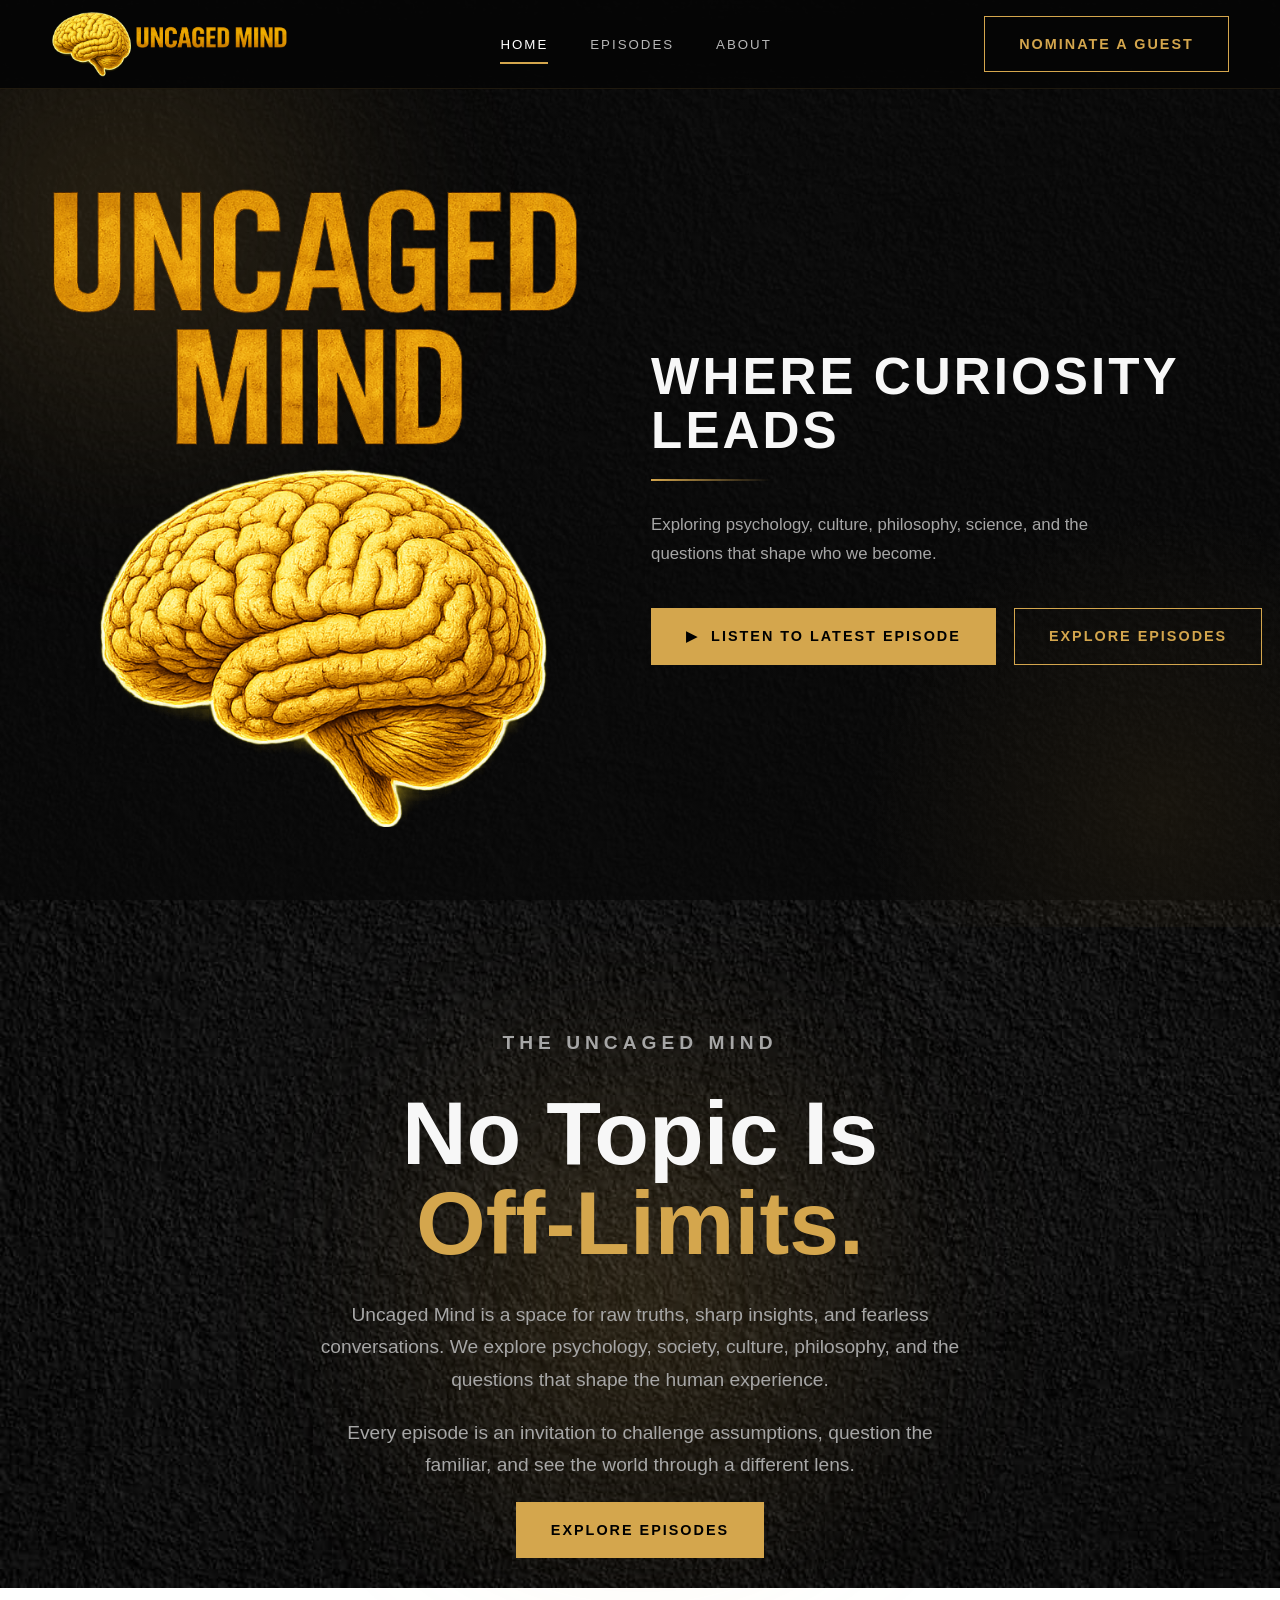
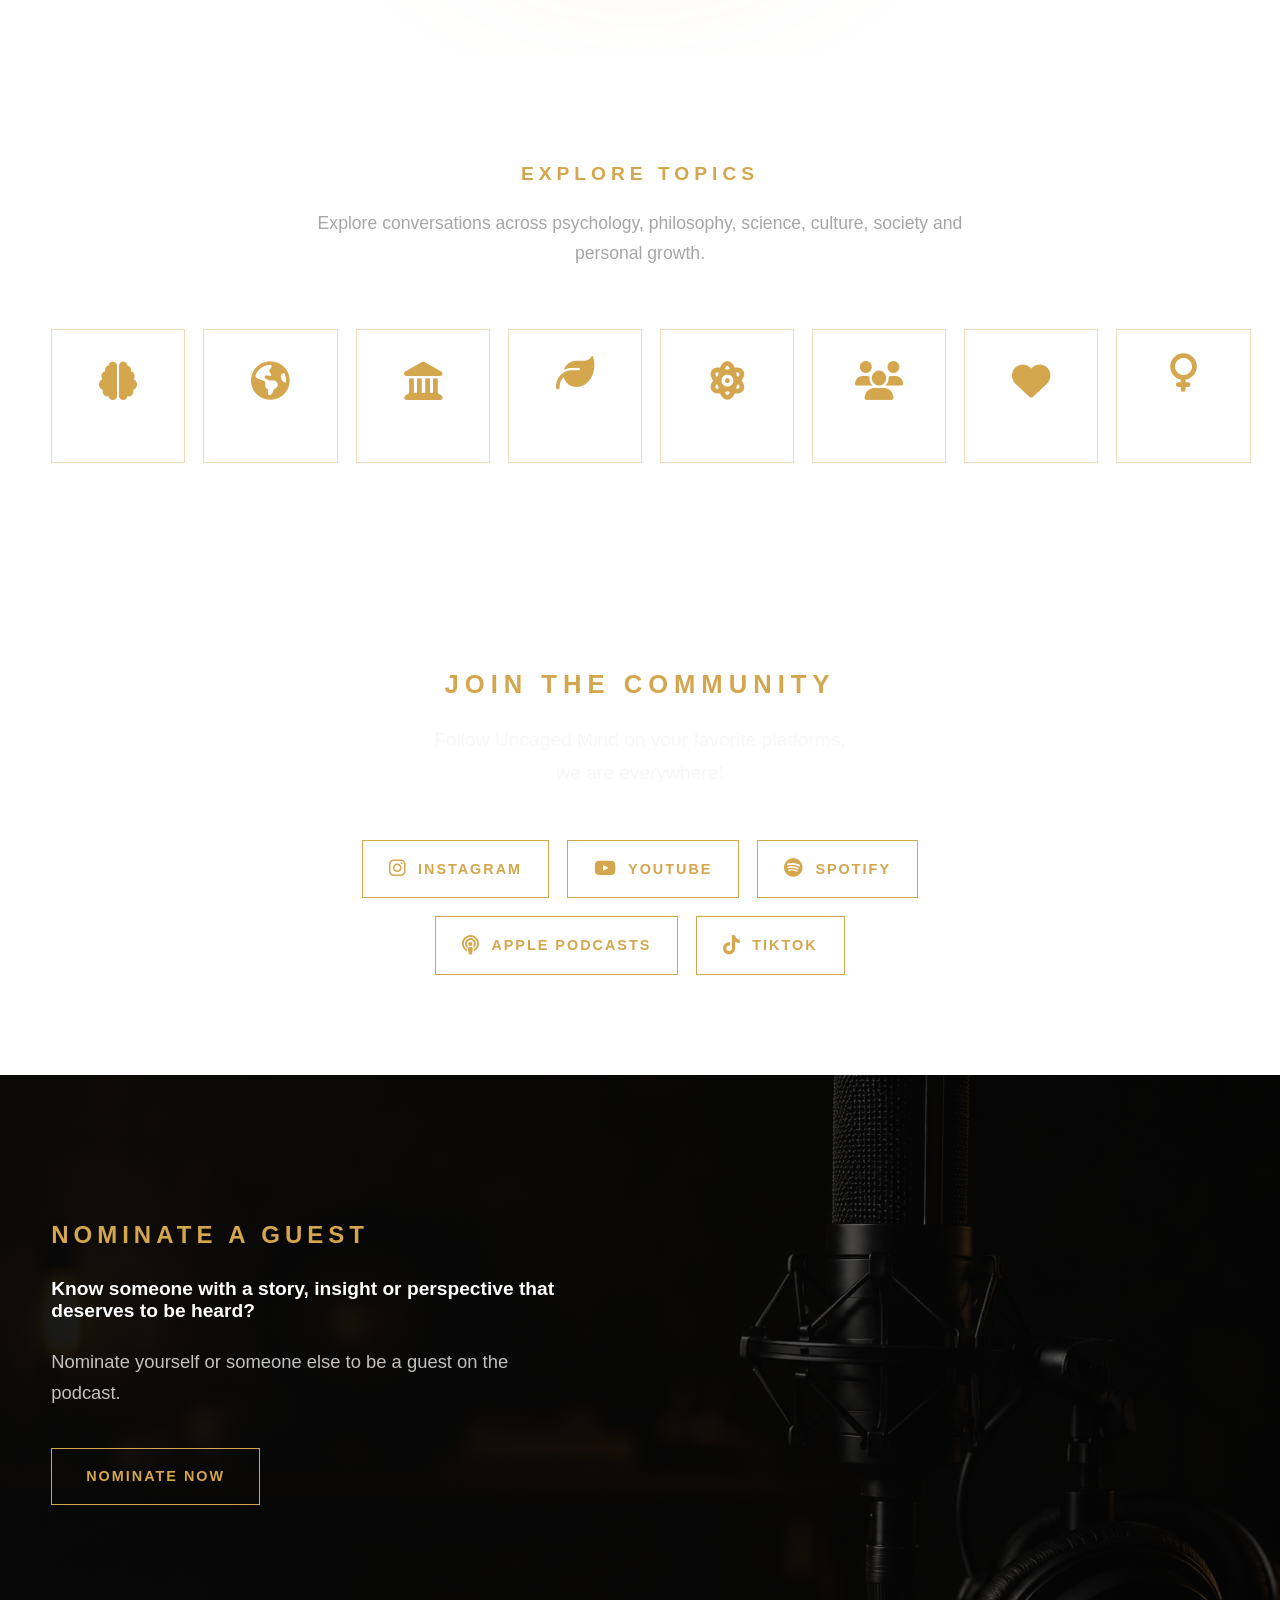
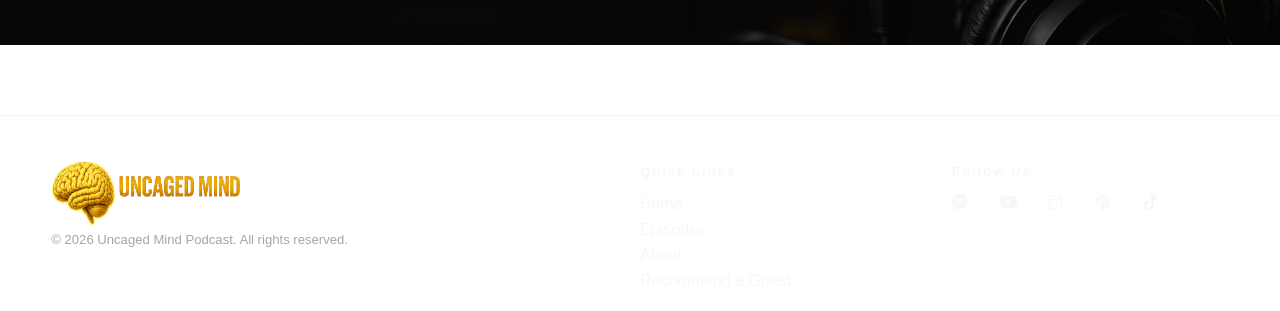
<file: index.html>
<!DOCTYPE html>
<html lang="en">

<head>

    <meta charset="UTF-8">
    <meta name="viewport" content="width=device-width, initial-scale=1.0">

    <title>Uncaged Mind Podcast</title>

    <meta name="description" content="Uncaged Mind Podcast - Conversations that challenge how you think.">


    <link rel="preconnect" href="https://fonts.googleapis.com">

    <link rel="preconnect" href="https://fonts.gstatic.com" crossorigin>

    <link rel="stylesheet" href="https://cdnjs.cloudflare.com/ajax/libs/font-awesome/6.7.2/css/all.min.css">

    <link rel="stylesheet" href="https://cdnjs.cloudflare.com/ajax/libs/font-awesome/6.7.2/css/all.min.css">


    <link rel="stylesheet" href="css/variables.css">

    <link rel="stylesheet" href="css/styles.css">

    <link rel="stylesheet" href="css/animations.css">


</head>



<body>




    <div id="navbar"></div>



    <main>



        <section class="hero" id="home">


            <div class="hero-glow glow-one"></div>

            <div class="hero-glow glow-two"></div>



            <div class="container hero-content">


                <div class="hero-left">

                    <div class="hero-logo">
                        <img src="images/brand-logo.png" alt="Uncaged Mind">
                    </div>

                </div>

                <div class="hero-right">

                    <h1 class="hero-title">
                        WHERE CURIOSITY LEADS
                    </h1>

                    <div class="hero-line"></div>

                    <p class="hero-description">
                        Exploring psychology, culture, philosophy, science, and the questions that shape who we become.
                    </p>

                    <div class="hero-buttons">

                        <a id="latest-episode-button" href="https://www.youtube.com/@UncagedMindpodcast" target="_blank"
                            class="primary-btn">
                            ▶&nbsp;&nbsp;LISTEN TO LATEST EPISODE
                        </a>

                        <a href="episodes.html" class="secondary-btn">
                            EXPLORE EPISODES
                        </a>

                    </div>


                </div>

            </div>




        </section>







        <!-- WHY UNCAGED SECTION -->


        <section class="why-uncaged">


            <div class="why-glow"></div>



            <div class="container why-content">


                <p class="section-label">

                    THE UNCAGED MIND

                </p>




                <h2>

                    No Topic Is

                    <span>

                        Off-Limits.

                    </span>

                </h2>





                <p>

                    Uncaged Mind is a space for raw truths,
                    sharp insights, and fearless conversations.
                    We explore psychology, society, culture,
                    philosophy, and the questions that shape
                    the human experience.

                </p>




                <p>

                    Every episode is an invitation to challenge
                    assumptions, question the familiar, and
                    see the world through a different lens.

                </p>




                <a href="#episodes" class="primary-btn">

                    Explore Episodes

                </a>



            </div>


        </section>

        <!-- TOPICS SECTION -->


        <section class="topics">

            <div class="container">

                <div class="section-header center">

                    <p class="section-label">EXPLORE TOPICS</p>

                    <p class="section-subtitle">
                        Explore conversations across psychology, philosophy, science,
                        culture, society and personal growth.
                    </p>

                </div>

                <div class="topics-grid">

                    <a class="topic-card">
                        <i class="fa-solid fa-brain"></i>
                        <span>Psychology</span>
                    </a>

                    <a class="topic-card">
                        <i class="fa-solid fa-earth-americas"></i>
                        <span>Culture</span>
                    </a>

                    <a class="topic-card">
                        <i class="fa-solid fa-landmark"></i>
                        <span>Philosophy</span>
                    </a>

                    <a class="topic-card">
                        <i class="fa-solid fa-leaf"></i>
                        <span>Personal Growth</span>
                    </a>

                    <a class="topic-card">
                        <i class="fa-solid fa-atom"></i>
                        <span>Science</span>
                    </a>

                    <a class="topic-card">
                        <i class="fa-solid fa-users"></i>
                        <span>Society</span>
                    </a>

                    <a class="topic-card">
                        <i class="fa-regular fa-heart"></i>
                        <span>Relationships</span>
                    </a>

                    <a class="topic-card">
                        <i class="fa-solid fa-venus"></i>
                        <span>Women's Health</span>
                    </a>

                </div>

            </div>

        </section>





        <!-- JOIN THE COMMUNITY -->

        <section class="social-section" id="contact">

            <div class="container social-content">

                <p class="section-label">
                    JOIN THE COMMUNITY
                </p>

                <h2 class="social-title">
                    Follow Uncaged Mind on your favorite platforms,<br>
                    we are everywhere!
                </h2>

                <div class="social-buttons">

                    <a href="https://www.instagram.com/uncagedmind_podcast" class="secondary-btn">
                        <i class="fa-brands fa-instagram"></i>
                        INSTAGRAM
                    </a>

                    <a href="https://www.youtube.com/@UncagedMindpodcast" class="secondary-btn">
                        <i class="fa-brands fa-youtube"></i>
                        YOUTUBE
                    </a>

                    <a href="https://open.spotify.com/show/0E2l7WgDjmSspjHHSv8vPl" class="secondary-btn">
                        <i class="fa-brands fa-spotify"></i>
                        SPOTIFY
                    </a>

                    <a href="#" class="secondary-btn">
                        <i class="fa-solid fa-podcast"></i>
                        APPLE PODCASTS
                    </a>

                    <a href="#" class="secondary-btn">
                        <i class="fa-brands fa-tiktok"></i>
                        TIKTOK
                    </a>

                </div>

            </div>

        </section>


        <!-- NOMINATE A GUEST -->

        <section class="nominate-section">

            <div class="container nominate-grid">

                <div class="nominate-content">

                    <p class="section-label">
                        NOMINATE A GUEST
                    </p>

                    <h2 class="nominate-title">
                        Know someone with a story, insight or perspective that deserves to be heard?
                    </h2>

                    <p class="nominate-description">
                        Nominate yourself or someone else to be a guest on the podcast.
                    </p>

                    <a href="recommend.html" class="secondary-btn">
                        NOMINATE NOW
                    </a>

                </div>



            </div>

        </section>

    </main>





    <div id="footer"></div>





    <script src="js/youtube.js"></script>
    <script src="js/components.js"></script>
    <script src="js/app.js"></script>


</body>

</html>
</file>
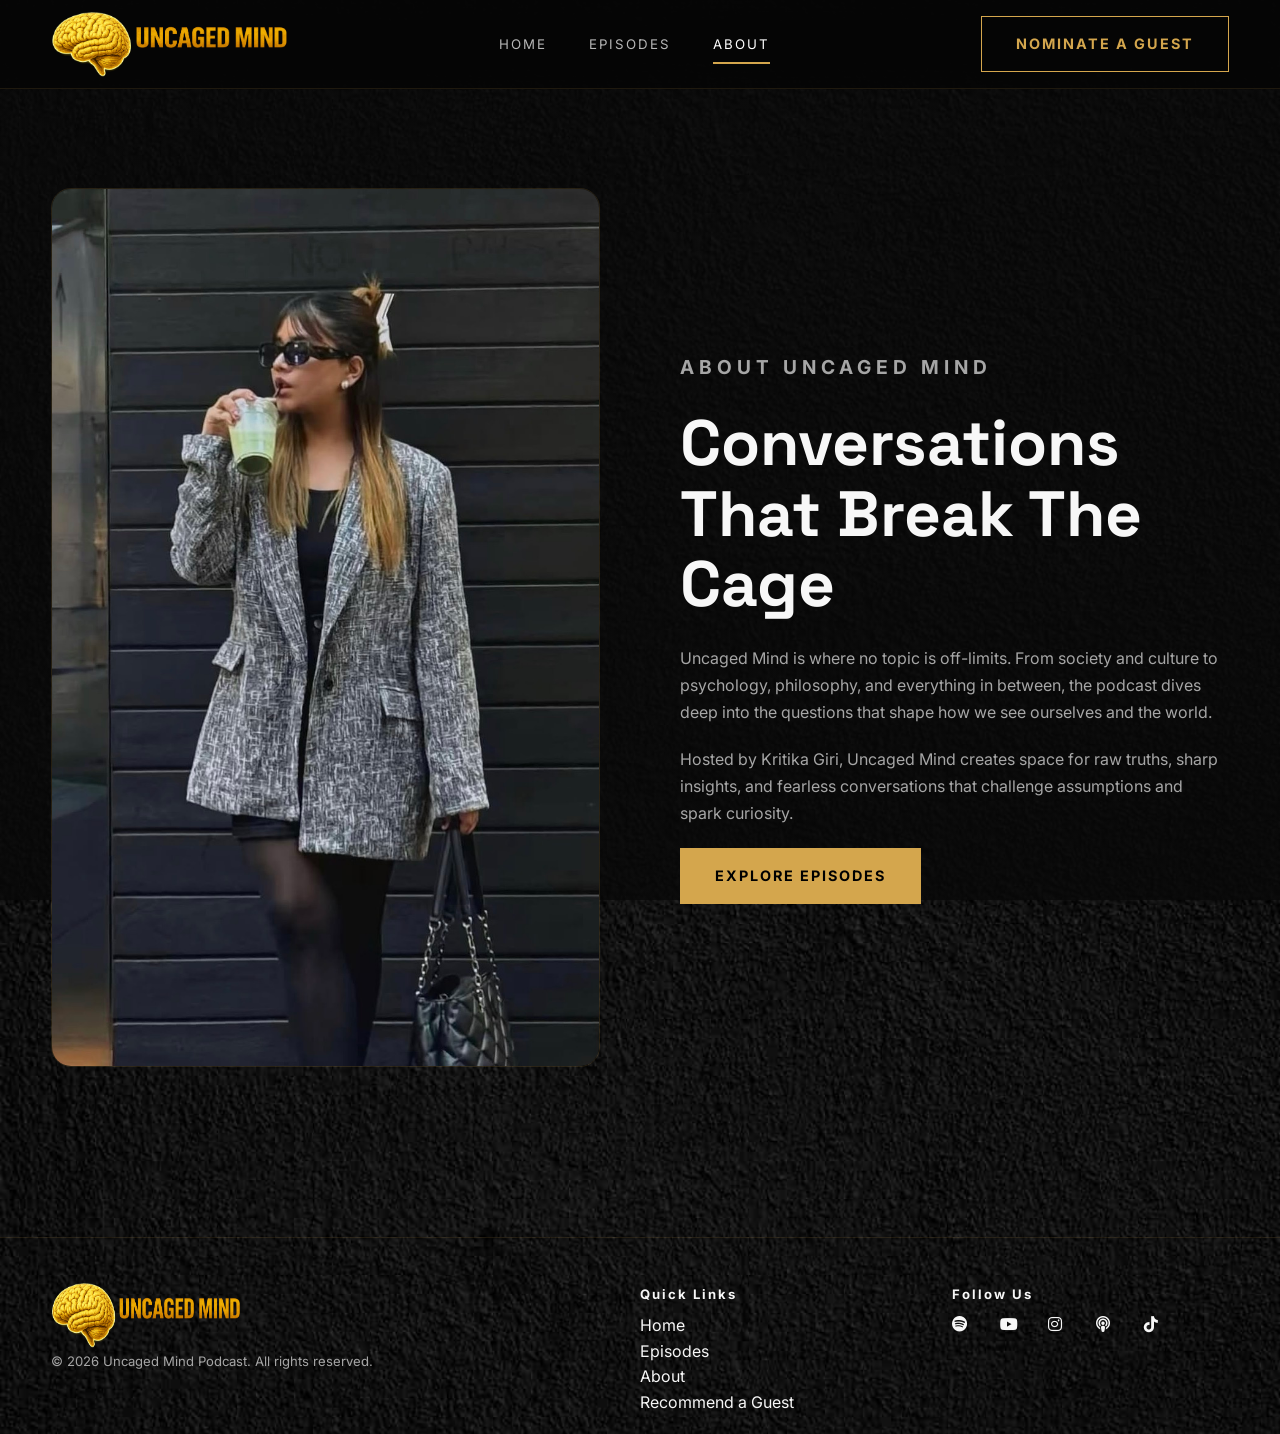
<file: about.html>
<!DOCTYPE html>
<html lang="en">

<head>

    <meta charset="UTF-8">
    <meta name="viewport" content="width=device-width, initial-scale=1.0">

    <title>About | Uncaged Mind Podcast</title>

    <meta name="description" content="Learn about Uncaged Mind Podcast and the conversations behind it.">


    <link rel="preconnect" href="https://fonts.googleapis.com">

    <link rel="preconnect" href="https://fonts.gstatic.com" crossorigin>
    <link rel="stylesheet" href="https://cdnjs.cloudflare.com/ajax/libs/font-awesome/6.7.2/css/all.min.css">

    <link
        href="https://fonts.googleapis.com/css2?family=Inter:wght@300;400;500;600;700&family=Space+Grotesk:wght@400;500;600;700&display=swap"
        rel="stylesheet">


    <link rel="stylesheet" href="css/variables.css">

    <link rel="stylesheet" href="css/styles.css">

    <link rel="stylesheet" href="css/animations.css">


</head>



<body>



    <div id="navbar"></div>






    <main>



        <section class="about">


            <div class="container about-grid">



                <div class="about-image">


                    <img src="images/kritika.jpg" alt="Kritika Giri - Host of Uncaged Mind Podcast">


                </div>





                <div class="about-content">


                    <p class="section-label">

                        ABOUT UNCAGED MIND

                    </p>



                    <h2>

                        Conversations That
                        Break The Cage

                    </h2>




                    <p>

                        Uncaged Mind is where no topic is off-limits.
                        From society and culture to psychology,
                        philosophy, and everything in between,
                        the podcast dives deep into the questions
                        that shape how we see ourselves and the world.

                    </p>



                    <p>

                        Hosted by Kritika Giri, Uncaged Mind creates
                        space for raw truths, sharp insights,
                        and fearless conversations that challenge
                        assumptions and spark curiosity.

                    </p>


                    <a href="episodes.html" class="primary-btn">

                        Explore Episodes

                    </a>



                </div>



            </div>


        </section>



    </main>







    <div id="footer"></div>





    <script src="js/components.js"></script>
    <script src="js/app.js"></script>


</body>

</html>
</file>
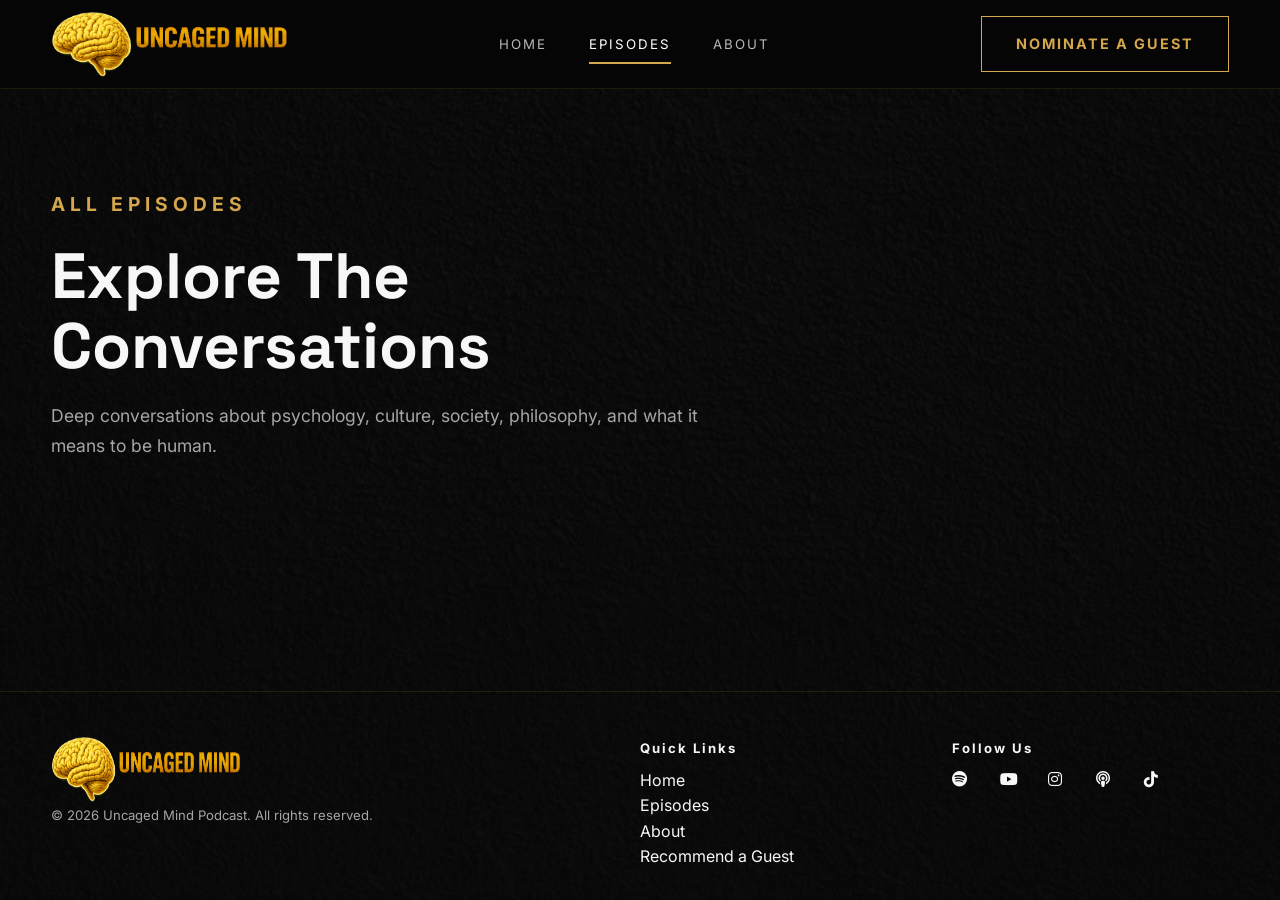
<file: episodes.html>
<!DOCTYPE html>
<html lang="en">

<head>

    <meta charset="UTF-8">
    <meta name="viewport" content="width=device-width, initial-scale=1.0">

    <title>Episodes | Uncaged Mind Podcast</title>

    <meta name="description" content="Explore all episodes of Uncaged Mind Podcast.">


    <link rel="preconnect" href="https://fonts.googleapis.com">

    <link rel="preconnect" href="https://fonts.gstatic.com" crossorigin>


    <link rel="stylesheet" href="https://cdnjs.cloudflare.com/ajax/libs/font-awesome/6.7.2/css/all.min.css">
    <link
        href="https://fonts.googleapis.com/css2?family=Inter:wght@300;400;500;600;700&family=Space+Grotesk:wght@400;500;600;700&display=swap"
        rel="stylesheet">


    <link rel="stylesheet" href="css/variables.css">

    <link rel="stylesheet" href="css/styles.css">

    <link rel="stylesheet" href="css/animations.css">


</head>


<body>


    <div id="navbar"></div>





    <main>


        <section class="episodes">


            <div class="container">


                <div class="section-header">


                    <p class="section-label">

                        ALL EPISODES

                    </p>


                    <h2>

                        Explore The Conversations

                    </h2>


                    <p>

                        Deep conversations about psychology,
                        culture, society, philosophy,
                        and what it means to be human.

                    </p>


                </div>



                <div class="episode-grid" id="episode-container">


                </div>


            </div>


        </section>



    </main>





    <div id="footer"></div>





    <script src="js/youtube.js"></script>
    <script src="js/components.js"></script>
    <script src="js/app.js"></script>


</body>

</html>
</file>
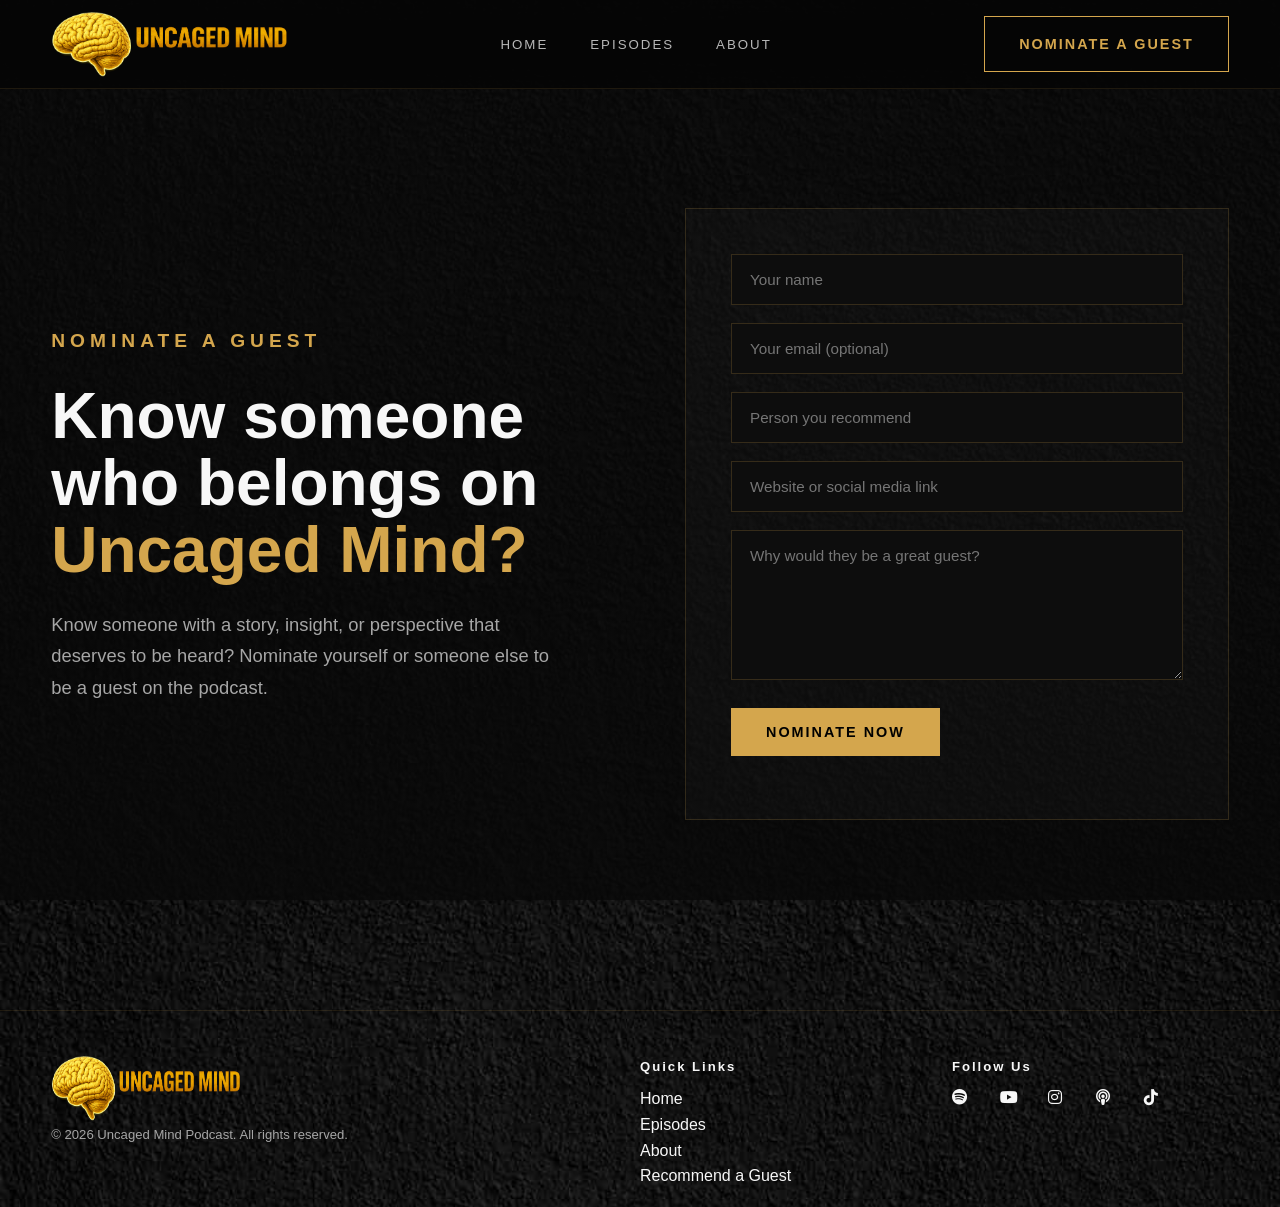
<file: recommend.html>
<!DOCTYPE html>
<html lang="en">

<head>

    <meta charset="UTF-8">
    <meta name="viewport" content="width=device-width, initial-scale=1.0">

    <title>Recommend a Guest | Uncaged Mind</title>

    <link rel="stylesheet" href="https://cdnjs.cloudflare.com/ajax/libs/font-awesome/6.7.2/css/all.min.css">
    <link rel="stylesheet" href="css/variables.css">
    <link rel="stylesheet" href="css/styles.css">

</head>


<body>


    <div id="navbar"></div>



    <main>


        <section class="nominate-page">


            <div class="container">


                <div class="nominate-page-grid">



                    <div class="nominate-page-content">


                        <p class="section-label">
                            NOMINATE A GUEST
                        </p>


                        <h1>
                            Know someone who belongs on
                            <span>Uncaged Mind?</span>
                        </h1>


                        <p>
                            Know someone with a story, insight, or perspective
                            that deserves to be heard? Nominate yourself or
                            someone else to be a guest on the podcast.
                        </p>



                    </div>




                    <div class="nominate-form-card">


                        <form id="recommendForm" class="recommend-form">


                            <input type="text" id="name" placeholder="Your name" required>


                            <input type="email" id="email" placeholder="Your email (optional)">



                            <input type="text" id="guest" placeholder="Person you recommend" required>



                            <input type="text" id="website" placeholder="Website or social media link">



                            <textarea id="reason" placeholder="Why would they be a great guest?" required></textarea>



                            <button class="primary-btn" type="submit">

                                NOMINATE NOW

                            </button>



                            <p id="successMessage"></p>


                        </form>


                    </div>



                </div>


            </div>


        </section>

        <div class="form-overlay" id="formOverlay">

            <div class="form-message">

                <i id="messageIcon"></i>

                <h2 id="messageTitle"></h2>

                <p id="messageText"></p>

                <button class="primary-btn" id="closeMessage">
                    CLOSE
                </button>

            </div>

        </div>
    </main>
    <div id="footer"></div>

    <script src="js/recommend.js"></script>
    <script src="js/components.js"></script>
    <script src="js/app.js"></script>


</body>

</html>
</file>
<file: css/variables.css>
:root {

    /* ===========================
   COLORS
=========================== */

    --background: #050505;
    --surface: #0d0d0d;
    --surface-light: #151515;

    --primary: #D4A64D;
    --primary-light: #F0CB73;
    --primary-dark: #A77723;

    --text: #F7F7F7;
    --muted: #A6A6A6;

    --border: #262626;
    --border-light: rgba(212, 166, 77, .20);

    --white: #ffffff;
    --black: #000000;


    /* ===========================
   SHADOWS
=========================== */

    --shadow-small:
        0 6px 20px rgba(0, 0, 0, .25);

    --shadow-medium:
        0 18px 45px rgba(0, 0, 0, .35);

    --shadow-large:
        0 30px 80px rgba(0, 0, 0, .45);

    --gold-glow:
        0 0 40px rgba(212, 166, 77, .18);

    --gold-glow-large:
        0 0 120px rgba(212, 166, 77, .10);


    /* ===========================
   TYPOGRAPHY
=========================== */

    --heading-font: "Space Grotesk", sans-serif;
    --body-font: "Inter", sans-serif;

    --container: 1320px;

    --section-padding: 100px;

    --transition: .35s ease;


    /* ===========================
   BORDER RADIUS
=========================== */

    --radius-small: 8px;
    --radius: 12px;
    --radius-large: 18px;

}


/* ===========================
   PAGE BACKGROUND
=========================== */

body {

    background:
        radial-gradient(circle at top left,
            rgba(212, 166, 77, .04),
            transparent 35%),

        radial-gradient(circle at bottom right,
            rgba(212, 166, 77, .03),
            transparent 40%),

        #050505;

}


/* ===========================
   SELECTION
=========================== */

::selection {

    background: var(--primary);
    color: #000;

}


/* ===========================
   SCROLLBAR
=========================== */

::-webkit-scrollbar {

    width: 10px;

}

::-webkit-scrollbar-track {

    background: #090909;

}

::-webkit-scrollbar-thumb {

    background: #333;
    border-radius: 20px;

}

::-webkit-scrollbar-thumb:hover {

    background: var(--primary);

}
</file>
<file: css/styles.css>
/* =========================================
GLOBAL
========================================= */

* {
    margin: 0;
    padding: 0;
    box-sizing: border-box;
}


html {
    scroll-behavior: smooth;
}

body {

    font-family: var(--body-font);

    background:
        linear-gradient(rgba(8, 8, 8, .72),
            rgba(8, 8, 8, .82)),
        url("../images/texture.jpg");

    background-position: center;
    background-size: cover;
    background-attachment: fixed;
    background-repeat: no-repeat;

    color: var(--text);

    line-height: 1.7;

    overflow-x: hidden;

}


img {

    display: block;

    max-width: 100%;

}


a {

    text-decoration: none;

    color: inherit;

}


section {

    padding: var(--section-padding) 0;

}


main {

    padding-top: 88px;

}


.container {

    width: min(92%, 1320px);

    margin: auto;

}





/* =========================================
HEADER
========================================= */


.header {

    position: fixed;

    top: 0;

    left: 0;

    width: 100%;

    z-index: 9999;

    background:

        rgba(5, 5, 5, .82);

    backdrop-filter:

        blur(18px);

    border-bottom:

        1px solid rgba(212, 166, 77, .12);

    transition: .35s;

}

.hamburger {
    z-index: 10000;
}

.mobile-menu {
    z-index: 10000;
}


.header.scrolled {

    background: #080808;

    box-shadow:

        0 15px 40px rgba(0, 0, 0, .45);

}



.navbar {

    height: 88px;

    display: flex;

    justify-content: space-between;

    align-items: center;

}





/* =========================================
LOGO
========================================= */


.logo {
    display: flex;
    align-items: center;
}

.logo img {
    height: 65px;
    width: auto;
}

.logo span {
    color: var(--primary);
}





/* =========================================
NAVIGATION
========================================= */


.nav-links {

    display: flex;

    gap: 42px;

    list-style: none;

}



.nav-links a {

    color: #b7b7b7;

    text-transform: uppercase;

    font-size: .83rem;

    letter-spacing: 2px;

    transition: .3s;

    position: relative;

}



.nav-links a:hover {

    color: white;

}



.nav-links a::after {

    content: "";

    position: absolute;

    bottom: -12px;

    left: 0;

    width: 0;

    height: 2px;

    background: var(--primary);

    transition: .35s;

}



.nav-links a:hover::after {

    width: 100%;

}

.nav-links a::after {

    content: "";

    position: absolute;

    bottom: -12px;

    left: 0;

    width: 0;

    height: 2px;

    background: var(--primary);

    transition: .35s;

}


.nav-links a:hover::after,
.nav-links a.active::after {

    width: 100%;

}


.nav-links a.active {

    color: white;

}

.nav-actions {
    display: flex;
    align-items: center;
    gap: 25px;
}






/* =========================================
BUTTONS
========================================= */


.primary-btn {

    display: inline-flex;
    align-items: center;
    justify-content: center;

    padding: 15px 34px;

    background: var(--primary);

    color: #000;

    border: 1px solid var(--primary);

    border-radius: 0;

    font-family: var(--body-font);

    font-size: .9rem;

    font-weight: 700;

    letter-spacing: 2px;

    text-transform: uppercase;

    transition: .35s ease;

}


.primary-btn:hover {

    transform: translateY(-3px);

    box-shadow: 0 12px 30px rgba(212, 166, 77, .35);

}





.secondary-btn {


    display: inline-flex;
    align-items: center;
    justify-content: center;

    padding: 15px 34px;

    background: transparent;

    color: var(--primary);

    border: 1px solid var(--primary);

    border-radius: 0;

    font-family: var(--body-font);

    font-size: .9rem;

    font-weight: 700;

    letter-spacing: 2px;

    text-transform: uppercase;

    transition: .35s ease;

}



.secondary-btn:hover {

    transform: translateY(-3px);

    box-shadow: 0 12px 30px rgba(212, 166, 77, .25);

}






/* =========================================
HERO
========================================= */

.hero {

    min-height: calc(100vh - 88px);

    display: flex;

    align-items: center;

    position: relative;

    overflow: hidden;

}

.hero::before {

    content: "";

    position: absolute;

    width: 700px;

    height: 700px;

    background: radial-gradient(circle,
            rgba(212, 166, 77, .16),
            transparent 70%);

    top: -220px;

    left: -220px;

    filter: blur(50px);

}

.hero::after {

    content: "";

    position: absolute;

    width: 600px;

    height: 600px;

    background: radial-gradient(circle,
            rgba(212, 166, 77, .08),
            transparent 70%);

    right: -180px;

    bottom: -180px;

}

.hero-content {

    display: grid;

    grid-template-columns: 45% 55%;

    align-items: center;

    gap: 70px;

    position: relative;

    z-index: 2;

}

/* LEFT */

.hero-left {

    display: flex;

    justify-content: center;

    align-items: center;

}

.hero-logo {

    width: 100%;

}

.hero-logo img {

    width: 100%;

    max-width: 580px;

    height: auto;

}

/* RIGHT */

.hero-right {

    display: flex;

    flex-direction: column;

    align-items: flex-start;

}

.hero-title {
    font-family: var(--heading-font);
    font-size: clamp(2.2rem, 4vw, 3.6rem);
    line-height: 1.05;
    text-transform: uppercase;
    letter-spacing: 3px;
    font-weight: 700;
    margin-bottom: 22px;
}

.hero-line {
    width: 120px;
    height: 2px;
    margin: 0 0 30px;
    background: linear-gradient(to right,
            var(--primary),
            rgba(212, 166, 77, 0));
}

.hero-description {
    font-size: 1.05rem;
    max-width: 480px;
    color: var(--muted);
    margin-bottom: 40px;
}

.hero-buttons {

    display: flex;

    gap: 18px;

    flex-wrap: wrap;

}

/* =========================================
FEATURED EPISODE
========================================= */


.featured-grid {

    display: grid;

    grid-template-columns: 1fr 1fr;

    gap: 80px;

    align-items: center;

}



.video-thumbnail {

    position: relative;

    aspect-ratio: 16/9;

    overflow: hidden;

    border-radius: 16px;

    border:

        1px solid rgba(212, 166, 77, .15);

    box-shadow:

        0 30px 80px rgba(0, 0, 0, .45);

}



.video-thumbnail img {

    width: 100%;

    height: 100%;

    object-fit: cover;

    transition: .6s;

}



.video-card:hover img {

    transform: scale(1.05);

}



.play-button {

    position: absolute;

    top: 50%;

    left: 50%;

    transform:

        translate(-50%, -50%);

    width: 90px;

    height: 90px;

    border-radius: 50%;

    background:

        rgba(212, 166, 77, .95);

    color: #000;

    display: flex;

    align-items: center;

    justify-content: center;

    font-size: 2rem;

}



.section-label {

    color: var(--primary);

    letter-spacing: 4px;

    text-transform: uppercase;

    font-size: .8rem;

    font-weight: 700;

}



.episode-content h2 {

    font-family: var(--heading-font);

    font-size:

        clamp(2.2rem, 5vw, 4rem);

    line-height: 1.1;

    margin:

        20px 0;

}



.episode-content p {

    color: var(--muted);

    font-size: 1.1rem;

}



.episode-meta {

    display: flex;

    gap: 25px;

    margin:

        25px 0;

    color: var(--muted);

}







/* =========================================
EPISODES
========================================= */


.episodes {

    padding-top: 100px;

}



.section-header {

    max-width: 700px;

    margin-bottom: 60px;

}



.section-header h2 {

    font-family: var(--heading-font);

    font-size:

        clamp(2.5rem, 5vw, 4rem);

    line-height: 1.1;

    margin:

        20px 0;

}



.section-header p:last-child {

    color: var(--muted);

    font-size: 1.1rem;

}





.episode-grid {

    display: grid;

    grid-template-columns:

        repeat(3, 1fr);

    gap: 30px;

}





.episode-card {

    background: #0d0d0d;

    border:

        1px solid rgba(212, 166, 77, .12);

    border-radius: 12px;

    overflow: hidden;

    transition: .35s;

}



.episode-card:hover {

    transform: translateY(-8px);

    border-color: var(--primary);

    box-shadow:

        0 20px 60px rgba(0, 0, 0, .45);

}



.episode-image {

    aspect-ratio: 16/9;

    overflow: hidden;

}



.episode-image img {

    width: 100%;

    height: 100%;

    object-fit: cover;

    transition: .5s;

}



.episode-card:hover img {

    transform: scale(1.08);

}



.episode-info {

    padding: 28px;

}



.episode-info span {

    color: var(--primary);

    letter-spacing: 3px;

    font-size: .75rem;

    font-weight: 700;

}



.episode-info h3 {

    font-family: var(--heading-font);

    font-size: 1.5rem;

    margin:

        18px 0;

}



.episode-info p {

    color: var(--muted);

    margin-bottom: 22px;

}



.episode-info a {

    color: white;

    font-weight: 700;

}



.episode-info a:hover {

    color: var(--primary);

}







/* =========================================
ABOUT
========================================= */


.about-grid {

    display: grid;

    grid-template-columns:

        1fr 1fr;

    gap: 80px;

    align-items: center;

}



.about-image img {

    width: 100%;

    border-radius: 20px;

    border:

        1px solid rgba(212, 166, 77, .15);

}



.about-content h2 {

    font-family: var(--heading-font);

    font-size:

        clamp(2.5rem, 5vw, 4rem);

    line-height: 1.1;

    margin:

        25px 0;

}



.about-content p {

    color: var(--muted);

    margin-bottom: 20px;

}







/* =========================================
EXPLORE TOPICS
========================================= */

.topics {
    text-align: center;
}


.section-header.center {
    max-width: 700px;
    margin: 0 auto 60px;
}


.section-label {
    color: var(--primary);
    font-size: 1.2rem;
    letter-spacing: 5px;
    font-weight: 700;
}


.section-subtitle {
    color: var(--muted);
    font-size: 1rem;
    max-width: 650px;
    margin: 18px auto 0;
}



/* DESKTOP - 8 IN ONE LINE */

.topics-grid {

    display: grid;

    grid-template-columns: repeat(8, 1fr);

    gap: 18px;

}



/* TOPIC CARDS */

.topic-card {

    aspect-ratio: 1 / 1;

    background: rgba(255, 255, 255, .015);

    border: 1px solid rgba(212, 166, 77, .4);

    border-radius: 0;

    display: flex;

    flex-direction: column;

    justify-content: center;

    align-items: center;

    padding: 20px 12px;

    transition: .35s ease;

}



.topic-card:hover {

    border-color: var(--primary);

    background: rgba(212, 166, 77, .04);

    transform: translateY(-6px);

    box-shadow:
        0 20px 50px rgba(212, 166, 77, .15);

}



/* ICONS */

.topic-card i {

    font-family: "Font Awesome 6 Free";

    font-weight: 900;

    font-size: 2.4rem;

    color: var(--primary);

    margin-bottom: 15px;

}



/* TEXT */

.topic-card span {

    color: white;

    text-transform: uppercase;

    letter-spacing: 1.2px;

    font-size: .72rem;

    font-weight: 600;

    line-height: 1.3;

}



/* LAPTOP */

@media(max-width:1200px) {


    .topics-grid {

        grid-template-columns: repeat(4, 1fr);

        gap: 18px;

    }


    .topic-card {

        padding: 18px;

    }


    .topic-card i {

        font-size: 2.2rem;

    }

}



/* TABLET */

@media(max-width:900px) {


    .topics-grid {

        grid-template-columns: repeat(3, 1fr);

        gap: 16px;

    }


}



/* MOBILE */

@media(max-width:600px) {


    .topics-grid {

        grid-template-columns: repeat(2, 1fr);

        gap: 12px;

    }


    .topic-card {

        height: 120px;

        aspect-ratio: auto;

        padding: 12px;

    }


    .topic-card i {

        font-size: 1.7rem;

        margin-bottom: 8px;

    }


    .topic-card span {

        font-size: .62rem;

        letter-spacing: 1px;

    }

}



/* TABLET */

@media(max-width:1200px) {

    .topics-grid {

        grid-template-columns: repeat(4, 1fr);

        gap: 22px;

    }

    .topic-card {
        aspect-ratio: 1 / 1;
        padding: 20px;
    }

    .topic-card i {
        font-size: 2rem;
    }

}



/* MOBILE */

@media(max-width:700px) {

    .topics-grid {

        grid-template-columns: repeat(2, 1fr);

        gap: 16px;

    }


    .topic-card i {

        font-size: 2.2rem;

    }

}

/* =========================================
WHY UNCAGED
========================================= */


.why-uncaged {

    position: relative;

    text-align: center;

    overflow: hidden;

}



.why-glow {

    position: absolute;

    width: 700px;

    height: 700px;

    background:

        radial-gradient(circle,

            rgba(212, 166, 77, .18),

            transparent 70%);

    filter: blur(60px);

    top: 50%;

    left: 50%;

    transform:

        translate(-50%, -50%);

}



.why-content {

    position: relative;

    max-width: 900px;

    margin: auto;

}



.why-content h2 {

    font-family: var(--heading-font);

    font-size:

        clamp(3rem, 7vw, 6rem);

    line-height: 1;

    margin:

        30px 0;

}



.why-content h2 span {

    color: var(--primary);

}



.why-content p {

    color: var(--muted);

    font-size: 1.2rem;

    margin-bottom: 20px;

}







/* =========================================
SOCIAL SECTION
========================================= */


.social-card {

    background:

        linear-gradient(135deg,

            #111,

            #080808);

    border:

        1px solid rgba(212, 166, 77, .15);

    border-radius: 24px;

    padding: 70px 40px;

    text-align: center;

}



.social-card h2 {

    font-family: var(--heading-font);

    font-size:

        clamp(2.5rem, 6vw, 5rem);

    line-height: 1;

    margin:

        25px 0;

}



.social-card h2 span {

    display: block;

    color: var(--primary);

}



.social-card>p {

    color: var(--muted);

    max-width: 650px;

    margin:

        0 auto 40px;

}



.social-links {

    display: flex;

    justify-content: center;

    gap: 25px;

    flex-wrap: wrap;

}



.social-item {

    display: flex;

    align-items: center;

    gap: 15px;

    background: #0d0d0d;

    padding: 20px;

    min-width: 230px;

    border-radius: 14px;

    border:

        1px solid rgba(212, 166, 77, .12);

    transition: .35s;

}



.social-item:hover {

    transform: translateY(-8px);

    border-color: var(--primary);

}



.social-icon {

    width: 50px;

    height: 50px;

    border-radius: 50%;

    display: flex;

    justify-content: center;

    align-items: center;

    color: white;

}



.social-item strong {

    display: block;

}



.social-item small {

    color: var(--muted);

}



.youtube-icon {

    background: #ff0000;

}



.spotify-icon {

    background: #1db954;

}



.instagram-icon {

    background:

        linear-gradient(135deg,

            #feda75,

            #d62976,

            #4f5bd5);

}



/* =========================================
JOIN THE COMMUNITY
========================================= */

.social-section {
    text-align: center;
}

.social-section .section-label {
    font-size: clamp(1.1rem, 2vw, 1.6rem);
    letter-spacing: 6px;
    font-weight: 700;
}

.social-content {
    max-width: 1000px;
    margin: auto;
}

.social-title {
    font-family: var(--body-font);
    font-size: 1.2rem;
    font-weight: 400;
    line-height: 1.7;
    max-width: 700px;
    margin: 18px auto 50px;
}

.social-buttons {
    display: flex;
    justify-content: center;
    gap: 18px;
    flex-wrap: wrap;
}

.social-buttons .secondary-btn {
    padding: 16px 26px;
    gap: 10px;
    min-width: auto;
}

.social-buttons i {
    font-size: 1.2rem;
}

@media(max-width:768px) {

    .social-buttons {
        flex-direction: column;
        align-items: center;
    }

    .social-buttons .secondary-btn {
        width: 100%;
        max-width: 350px;
    }

}

/* =========================================
NOMINATE A GUEST
========================================= */

.nominate-section {

    position: relative;

    padding: 140px 0;

    background:
        linear-gradient(90deg,
            rgba(8, 8, 8, .95) 0%,
            rgba(8, 8, 8, .75) 45%,
            rgba(8, 8, 8, .45) 100%),
        url("../images/nominate-bg.png");

    background-size: cover;
    background-position: center;
    background-repeat: no-repeat;

}


.nominate-grid {

    display: grid;

    grid-template-columns: 1fr 1fr;

    gap: 80px;

    align-items: center;

}


.nominate-content {

    max-width: 650px;

}


.nominate-section .section-label {

    font-size: clamp(1.1rem, 2vw, 1.5rem);

    letter-spacing: 5px;

    margin-bottom: 22px;

}


.nominate-title {

    font-family: var(--heading-font);

    font-size: clamp(1.0rem, 1.5vw, 1.5rem);

    line-height: 1.15;

    margin-bottom: 24px;

    color: white;

}


.nominate-description {

    color: rgba(255, 255, 255, .75);

    font-size: 1.15rem;

    line-height: 1.7;

    max-width: 520px;

    margin-bottom: 40px;

}

@media(max-width:900px) {

    .nominate-section {

        padding: 90px 0;

        background-position: center;

    }

    .nominate-grid {

        grid-template-columns: 1fr;

    }

    .nominate-content {

        text-align: center;

        margin: auto;

    }

}

.why-content,
.social-content,
.nominate-content {

    max-width: 650px;

}

/* =========================================
FOOTER
========================================= */

.footer {
    border-top: 1px solid rgba(212, 166, 77, .12);
    padding: 45px 0 20px;
    margin-top: 70px;
}

.footer-grid {
    display: grid;
    grid-template-columns: 2fr 1fr 1fr;
    gap: 35px;
    align-items: start;
}

/* BRAND */

.footer-brand img {
    width: 190px;
    margin-bottom: 4px;
}

.footer-brand p {
    color: var(--muted);
    max-width: 340px;
    margin: 0;
    line-height: 1.45;
}

.footer-copyright {
    margin-top: 4px;
    font-size: .82rem;
    color: #777;
}

/* LINKS */

.footer-links h3,
.footer-social h3 {
    margin: 0 0 6px;
    font-size: .82rem;
    letter-spacing: 2px;
}

.footer-links {
    display: flex;
    flex-direction: column;
    gap: 4px;
}

.footer-links a {
    line-height: 1.35;
}

/* SOCIAL */

.social-icons {
    display: flex;
    gap: 8px;
}

.social-icons a {
    width: 40px;
    height: 40px;
    font-size: 1rem;
}

@media(max-width:900px) {

    .footer-grid {
        grid-template-columns: 1fr;
        gap: 50px;
        text-align: center;
    }

    .footer-brand img {
        margin: 0 auto 25px;
    }

    .footer-brand p {
        margin-left: auto;
        margin-right: auto;
    }

    .social-icons {
        justify-content: center;
    }

}






/* =========================================
TABLET
========================================= */


@media(max-width:1100px) {


    .episode-grid {

        grid-template-columns:

            repeat(2, 1fr);

    }


}



/* =========================================
HAMBURGER
========================================= */

.hamburger {

    display: none;

    width: 34px;

    height: 26px;

    position: relative;

    cursor: pointer;

    z-index: 10000;

}


.hamburger span {

    position: absolute;

    left: 0;

    width: 100%;

    height: 2px;

    background: white;

    transition: .35s ease;

}


.hamburger span:nth-child(1) {

    top: 0;

}


.hamburger span:nth-child(2) {

    top: 50%;

    transform: translateY(-50%);

}


.hamburger span:nth-child(3) {

    bottom: 0;

}


/* hamburger animation */

.hamburger.active span:nth-child(1) {

    transform:

        rotate(45deg);

    top: 12px;

}


.hamburger.active span:nth-child(2) {

    opacity: 0;

}


.hamburger.active span:nth-child(3) {

    transform:

        rotate(-45deg);

    bottom: 12px;

}



/* =========================================
MOBILE
========================================= */


@media(max-width:900px) {


    section {

        padding:

            80px 0;

    }

    .nav-actions .secondary-btn {
        display: none;
    }

    .nav-links {

        display: none;

    }


    .hamburger {

        display: block;

    }


    .hero-content {

        grid-template-columns: 1fr;

        gap: 60px;

        text-align: center;

    }

    .hero-left {
        order: 1;
        display: flex;
        justify-content: center;
        align-items: center;
    }

    .hero-right {

        order: 2;

        align-items: center;

    }

    .hero-logo {
        display: flex;
        justify-content: center;
        width: 100%;
    }

    .hero-logo img {
        max-width: 420px;
        margin: 0 auto;
    }

    .hero-line {

        margin: 24px auto 30px;

    }

    .hero-buttons {

        justify-content: center;

    }



    .featured-grid {

        grid-template-columns: 1fr;

        gap: 40px;

    }



    .about-grid {

        grid-template-columns: 1fr;

        gap: 40px;

    }


    .nominate-grid {
        grid-template-columns: 1fr;
        gap: 60px;
    }

    .nominate-content {
        text-align: center;
        margin: auto;
    }


    .footer-grid {

        grid-template-columns: 1fr;

        text-align: center;

    }


}





@media(max-width:600px) {


    .episode-grid {

        grid-template-columns: 1fr;

    }


    .topics-grid {

        grid-template-columns: 1fr;

    }


    .navbar {

        height: 75px;

    }


    .logo {

        font-size: 1.6rem;

    }


    .primary-btn,
    .secondary-btn {

        padding: 13px 28px;

        font-size: .82rem;

        letter-spacing: 1.5px;
    }


    .hero h1 {

        font-size: 4rem;

    }

    .topics-grid {
        grid-template-columns: repeat(2, 1fr);
        gap: 12px;
    }


    .topic-card {

        aspect-ratio: auto;

        height: 120px;

        padding: 15px;

    }


    .topic-card i {

        font-size: 1.8rem;

        margin-bottom: 10px;

    }


    .topic-card span {

        font-size: .65rem;

        letter-spacing: 1px;

    }

}

/* =========================================
MOBILE MENU
========================================= */

.mobile-menu {

    position: fixed;

    top: 88px;
    /* same height as navbar */

    left: 0;

    width: 100%;

    height: calc(100vh - 88px);

    background: #050505;

    display: flex;

    justify-content: center;

    align-items: center;

    opacity: 0;

    visibility: hidden;

    transform: translateY(-20px);

    transition: .35s ease;

    z-index: 4000;

}


.mobile-menu.active {

    opacity: 1;

    visibility: visible;

    transform: translateY(0);

}

.mobile-menu .secondary-btn {

    color: var(--primary);

    font-family: var(--body-font);

    font-size: .9rem;

    letter-spacing: 2px;

}


.mobile-menu ul {

    list-style: none;

    text-align: center;

}



.mobile-menu li {

    margin: 30px 0;

}



.mobile-menu a {

    font-family: var(--heading-font);

    font-size: 2rem;

    color: white;

}

/* =========================================
NOMINATE PAGE
========================================= */


.nominate-page {

    padding: 120px 0;

}


.nominate-page-grid {

    display: grid;

    grid-template-columns: 1fr 1fr;

    gap: 90px;

    align-items: center;

}



.nominate-page-content {

    max-width: 600px;

}


.nominate-page-content h1 {

    font-family: var(--heading-font);

    font-size: clamp(2.8rem, 5vw, 4.5rem);

    line-height: 1.05;

    margin: 25px 0;

}


.nominate-page-content h1 span {

    color: var(--primary);

}



.nominate-page-content p:not(.section-label) {

    color: var(--muted);

    font-size: 1.15rem;

    max-width: 520px;

}



.nominate-form-card {

    background:

        rgba(255, 255, 255, .02);

    border:

        1px solid rgba(212, 166, 77, .18);

    padding: 45px;

}



.recommend-form {

    display: flex;

    flex-direction: column;

    gap: 18px;

}



.recommend-form input,
.recommend-form textarea {


    width: 100%;

    background: #0d0d0d;

    border:

        1px solid rgba(212, 166, 77, .2);

    padding: 16px 18px;

    color: white;

    font-family: var(--body-font);

    font-size: .95rem;

    outline: none;

    transition: .3s;

}



.recommend-form textarea {

    min-height: 150px;

    resize: vertical;

}



.recommend-form input:focus,
.recommend-form textarea:focus {

    border-color: var(--primary);

}



.recommend-form button {

    margin-top: 10px;

    width: max-content;

}



#successMessage {

    color: var(--primary);

}



/* MOBILE */

@media(max-width:900px) {


    .nominate-page {

        padding: 80px 0;

    }


    .nominate-page-grid {

        grid-template-columns: 1fr;

        gap: 50px;

    }


    .nominate-page-content {

        text-align: center;

        margin: auto;

    }


    .nominate-form-card {

        padding: 30px;

    }


    .recommend-form button {

        width: 100%;

    }

}

/* =========================================
FORM MESSAGE OVERLAY
========================================= */

.form-overlay {

    position: fixed;

    inset: 0;

    background: rgba(0, 0, 0, .75);

    backdrop-filter: blur(8px);

    display: flex;

    justify-content: center;

    align-items: center;

    opacity: 0;

    visibility: hidden;

    transition: .35s;

    z-index: 99999;

}


.form-overlay.active {

    opacity: 1;

    visibility: visible;

}



.form-message {

    background: #111;

    border: 1px solid rgba(212, 166, 77, .35);

    padding: 50px;

    text-align: center;

    max-width: 450px;

    width: 90%;

}



.form-message i {

    font-size: 3rem;

    color: var(--primary);

    margin-bottom: 20px;

}



.form-message h2 {

    font-family: var(--heading-font);

    text-transform: uppercase;

    margin-bottom: 15px;

}



.form-message p {

    color: var(--muted);

    margin-bottom: 30px;

}
</file>
<file: css/animations.css>
/* =========================
   PAGE LOAD ANIMATIONS
========================= */


.hero-label,
.hero h1,
.hero-description,
.hero-buttons,
.scroll-indicator {

    opacity: 0;

    transform: translateY(40px);

    animation: fadeUp 1s ease forwards;

}



.hero-label {

    animation-delay: .2s;

}


.hero h1 {

    animation-delay: .35s;

}


.hero-description {

    animation-delay: .5s;

}


.hero-buttons {

    animation-delay: .65s;

}


.scroll-indicator {

    animation-delay: .9s;

}



@keyframes fadeUp {


    from {

        opacity: 0;

        transform: translateY(40px);

    }


    to {

        opacity: 1;

        transform: translateY(0);

    }


}



/* =========================
   MOVING BACKGROUND GLOWS
========================= */


.glow-one {


    animation:

        floatGlow 12s ease-in-out infinite alternate;


}


.glow-two {


    animation:

        floatGlow 15s ease-in-out infinite alternate-reverse;


}



@keyframes floatGlow {


    from {


        transform: translate(0, 0) scale(1);


    }


    to {


        transform: translate(80px, 60px) scale(1.15);


    }


}



/* =========================
   BUTTON EFFECT
========================= */


.primary-btn {

    position: relative;

    overflow: hidden;

}


.primary-btn::before {


    content: "";

    position: absolute;

    inset: 0;

    background: white;

    opacity: 0;

    transition: .3s;


}



.primary-btn:hover::before {


    opacity: .12;


}
</file>
